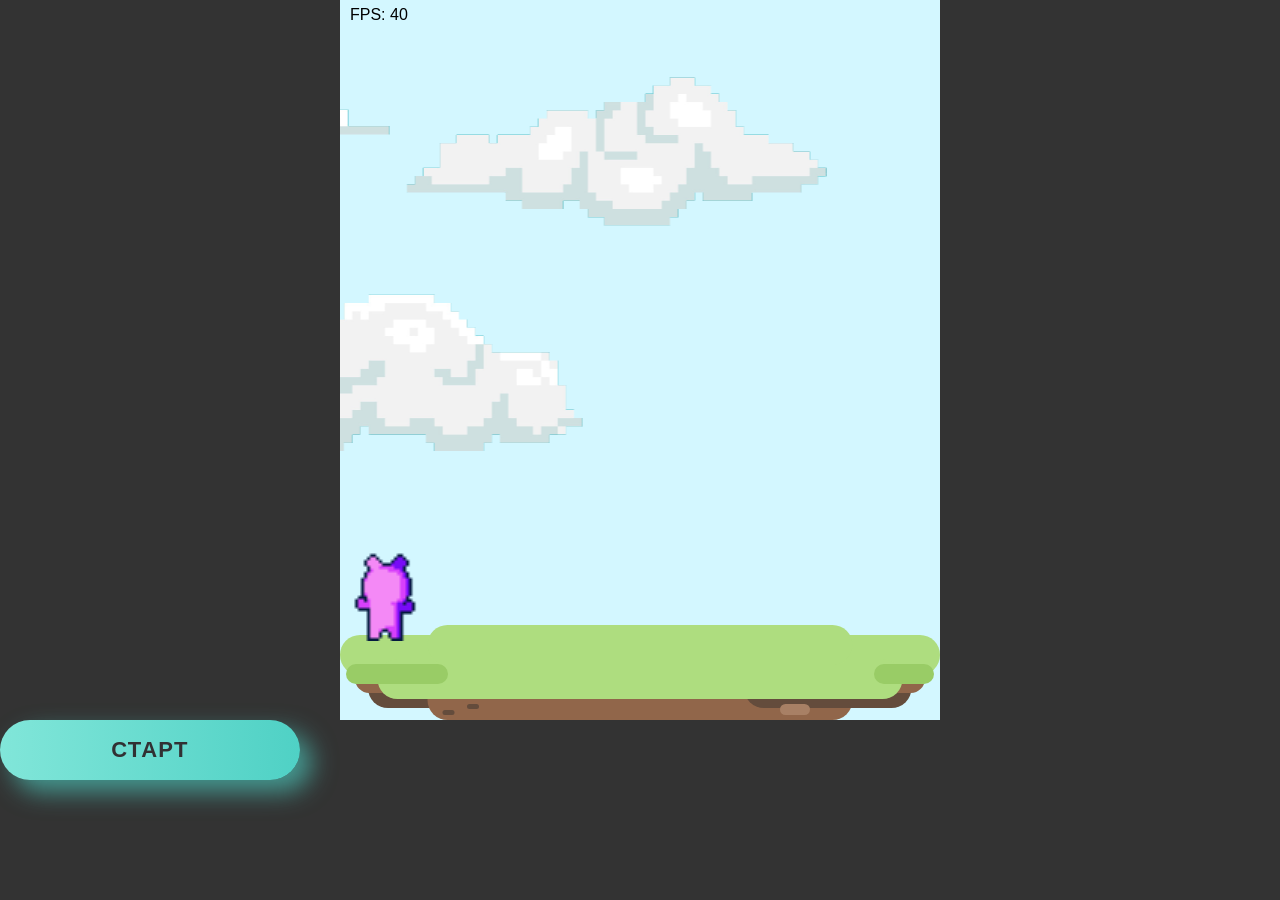
<file: index.html>
<!DOCTYPE html>
<html lang="ru">
<head>
    <title>Меню игры</title>
    <meta http-equiv="Content-Type" content="text/html; charset=utf-8">
    <meta name="viewport" content="width=device-width, initial-scale=1, maximum-scale=1, user-scalable=no">

    <link rel="stylesheet" type="text/css" href="style.css">
        <script type="module" src="main.js"></script>
        <script type="module" src="sprite.js"></script>

</head>
<body>
<div class="container">
    <div id="canvas_wrap">
        <div id="score"></div>
                <canvas id="canvas">
                </canvas>
    </div>
    <div class="page_footer_wrap">
        <div class="page_footer">
            <div class="buttons">
                <div class="icon_play">
                    <button class="button" id="play-btn">Старт</button>
                </div>
            </div>
        </div>
    </div>
</div>
</body>
</html>
</file>
<file: style.css>
* {
    padding: 0;
    margin: 0;
    -webkit-box-sizing: border-box;
    box-sizing: border-box;
    font-family: 'Roboto', sans-serif;
}

body {
    height: 100vh;
    /*display: -webkit-box;*/
    /*display: -ms-flexbox;*/
    /*display: flex;*/
    background-color: #333;
    overflow:hidden;

    /*background-size: cover;*/
}

.container {
    /*margin: auto;*/
    background-color: #333;
    width: 100%;
}

#canvas_wrap {
    height: 80vh;
    background-color: #d3f7ff;

}

/* Для мобильных устройств */
/*@media (min-width: 600px) {*/
/*    #canvas_wrap {*/
/*        !*width: 100%;*!*/
/*        background-color: #55ff00;*/
/*    }*/
/*}*/
/* Для планшетов и более крупных мобильных устройств */
@media (min-width: 600px) {
    #canvas_wrap {
        max-width: 600px;
        margin: 0 auto;
    }
}

.button {
    min-width: 300px;
    min-height: 60px;
    font-family: 'Nunito', sans-serif;
    font-size: 22px;
    text-transform: uppercase;
    letter-spacing: 1.3px;
    font-weight: 700;
    color: #313133;
    background: #4FD1C5;
    background: linear-gradient(90deg, rgba(129,230,217,1) 0%, rgba(79,209,197,1) 100%);
    border: none;
    border-radius: 1000px;
    box-shadow: 12px 12px 24px rgba(79,209,197,.64);
    transition: all 0.3s ease-in-out 0s;
    cursor: pointer;
    outline: none;
    position: relative;
    padding: 10px;
}

button::before {
    content: '';
    border-radius: 1000px;
    min-width: calc(300px + 12px);
    min-height: calc(60px + 12px);
    border: 6px solid #00FFCB;
    box-shadow: 0 0 60px rgba(0,255,203,.64);
    position: absolute;
    top: 50%;
    left: 50%;
    transform: translate(-50%, -50%);
    opacity: 0;
    transition: all .3s ease-in-out 0s;
}

.button:hover, .button:focus {
    color: #313133;
    transform: translateY(-6px);
}

button:hover::before, button:focus::before {
    opacity: 1;
}

button::after {
    content: '';
    width: 30px; height: 30px;
    border-radius: 100%;
    border: 6px solid #00FFCB;
    position: absolute;
    z-index: -1;
    top: 50%;
    left: 50%;
    transform: translate(-50%, -50%);
    animation: ring 1.5s infinite;
}

button:hover::after, button:focus::after {
    animation: none;
    display: none;
}

@keyframes ring {
    0% {
        width: 30px;
        height: 30px;
        opacity: 1;
    }
    100% {
        width: 300px;
        height: 300px;
        opacity: 0;
    }
}
/*Для компьютера*/





/*@media screen and (min-width: 1800px) {*/
/*    .container {*/
/*        padding-left: 20%;*/
/*    }*/
/*}*/

/*@media screen and (max-width: 350px) {*/
/*    .container {*/
/*        max-width:100%;*/
/*        background-color: #d3f7ff;*/

/*    }*/
/*}*/
/*@media screen and (min-width: 600px) {*/
/*    .container {*/
/*        padding-left: 10%;*/
/*        padding-right: 10%;*/
/*    }*/
/*}*/
/*#canvas_wrap{*/
/*    background-color: #d3f7ff;*/
/*    !*max-width: 1900px;*!*/
/*    height: 100vh;*/
/*}*/

/*@media screen and (max-width: 600px) {*/
/*    canvas {*/
/*        max-width: 100%;*/
/*    }*/
/*}*/
</file>
